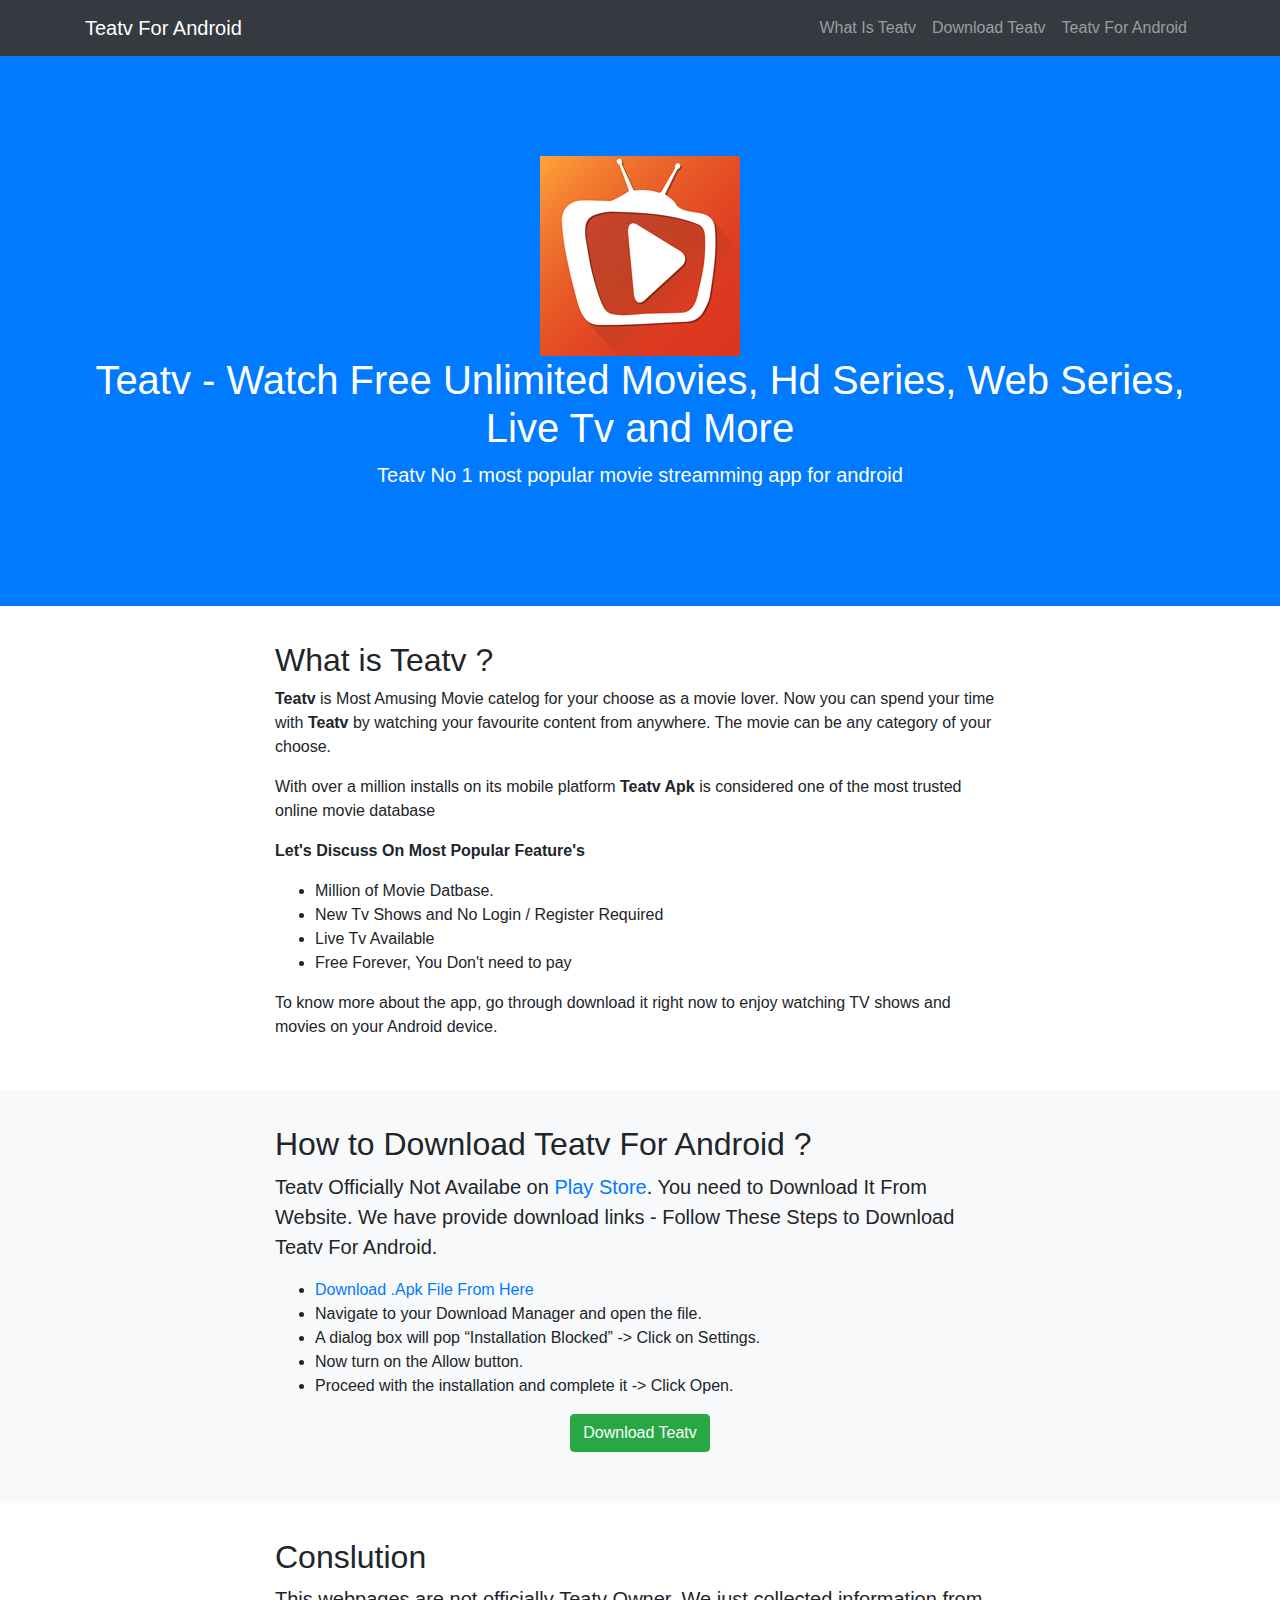
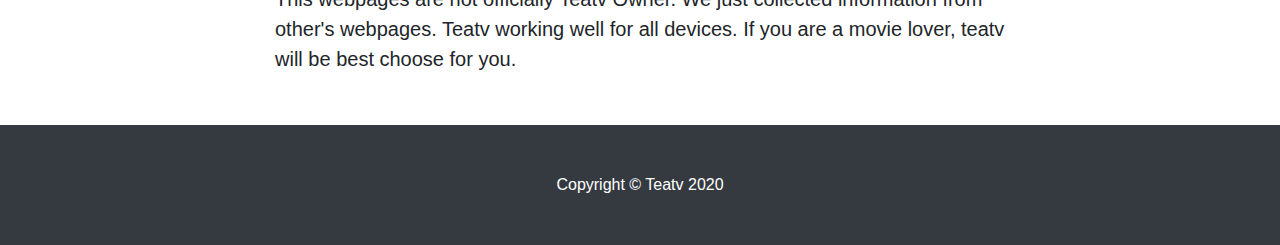
<file: index.html>
<!DOCTYPE html>
<html lang="en">

<head>

  <meta charset="utf-8">
  <meta name="viewport" content="width=device-width, initial-scale=1, shrink-to-fit=no">
  <meta name="description" content="">
  <meta name="author" content="">
  <link rel="apple-touch-icon" sizes="180x180" href="icon/apple-touch-icon.png">
  <link rel="icon" type="image/png" sizes="32x32" href="icon/favicon-32x32.png">
  <link rel="icon" type="image/png" sizes="16x16" href="icon/favicon-16x16.png">
  <link rel="manifest" href="icon/site.webmanifest">
  <meta name="msapplication-TileColor" content="#da532c">
  <meta name="theme-color" content="#ffffff">
  <script type="application/ld+json">
    {"@context": "https://schema.org/","@type": "SoftwareApplication","name": "Teatv","identifier": "teatv","applicationCategory": "Movie Streamming","availableOnDevice": "Android",
      "downloadUrl": "https://showboxdownload.co","featureList": "movie streamming, free movies, hd series, live tv","fileSize": "17 MB","operatingSystem": "Android","softwareRequirements": "Android 4.0+","softwareVersion": "5.36","keywords": "Teatv, Teatv Apk, Download Teatv","image": "https://showboxdownload.co/images/showbox-logo.png","thumbnailUrl": "https://showboxdownload.co/images/showbox-logo.png","description": "Download Showbox Latest Working Version 5.36 For Android, Pc, Smart Tv. Enjoy Free Hd Movies and Live Tv by Downloading Showbox","aggregateRating":{"@type":"AggregateRating","ratingCount":"5000","bestRating":"5","ratingValue":"4.9","worstRating":"1"},"publisher":{"@type":"Thing","name":"Showbox"},"offers":{"@type":"Offer","price":"0.0","priceCurrency":"USD","availability":"https://schema.org/InStock"}}
    </script>
    <title>Teatv - Watch Unlimited Movies, Tv Shows For Free</title>
    <!-- Bootstrap core CSS -->
    <link href="vendor/bootstrap/css/bootstrap.min.css" rel="stylesheet">

    <!-- Custom styles for this template -->
    <link href="css/scrolling-nav.css" rel="stylesheet">

</head>

<body id="page-top">

  <!-- Navigation -->
  <nav class="navbar navbar-expand-lg navbar-dark bg-dark fixed-top" id="mainNav">
    <div class="container">
      <a class="navbar-brand js-scroll-trigger" href="#page-top">Teatv For Android</a>
      <button class="navbar-toggler" type="button" data-toggle="collapse" data-target="#navbarResponsive" aria-controls="navbarResponsive" aria-expanded="false" aria-label="Toggle navigation">
        <span class="navbar-toggler-icon"></span>
      </button>
      <div class="collapse navbar-collapse" id="navbarResponsive">
        <ul class="navbar-nav ml-auto">
          <li class="nav-item">
            <a class="nav-link js-scroll-trigger" href="#about">What Is Teatv</a>
          </li>
          <li class="nav-item">
            <a class="nav-link js-scroll-trigger" href="#download">Download Teatv</a>
          </li>
          <li class="nav-item">
            <a class="nav-link js-scroll-trigger" href="#conslution">Teatv For Android</a>
          </li>
        </ul>
      </div>
    </div>
  </nav>

  <header class="bg-primary text-white">
    <div class="container text-center">
      <img src="images/Teatv.png" alt="Teatv Logo" srcset="">
      <h1>Teatv - Watch Free Unlimited Movies, Hd Series, Web Series, Live Tv and More</h1>
      <p class="lead">Teatv No 1 most popular movie streamming app for android</p>
    </div>
  </header>

  <section id="about">
    <div class="container">
      <div class="row">
        <div class="col-lg-8 mx-auto">
          <h2>What is Teatv ?</h2>
          <p><b>Teatv </b> is Most Amusing Movie catelog for your choose as a movie lover. Now you can spend your time with <b>Teatv</b> by watching your favourite content from anywhere. The movie can be any category of your choose.</p>
          <p>With over a million installs on its mobile platform <b>Teatv Apk</b> is considered one of the most trusted online movie database</p>
          <p><b>Let's Discuss On Most Popular Feature's</b></p>
          <ul>
            <li>Million of Movie Datbase.</li>
            <li>New Tv Shows and No Login / Register Required</li>
            <li>Live Tv Available</li>
            <li>Free Forever, You Don't need to pay</li>
          </ul>
          <p>To know more about the app, go through download it right now to enjoy watching TV shows and movies on your Android device.</p>
        </div>
      </div>
    </div>
  </section>

  <section id="download" class="bg-light">
    <div class="container">
      <div class="row">
        <div class="col-lg-8 mx-auto">
          <h2>How to Download Teatv For Android ?</h2>
          <p class="lead">Teatv Officially Not Availabe on <a href="https://play.google.com">Play Store</a>. You need to Download It From Website. We have provide download links - Follow These Steps to <b>Download Teatv</b> For Android.</p>
          <ul>
            <li><a href="https://teatvapkdownload.com/apk">Download .Apk File From Here</a></li>
            <li>Navigate to your Download Manager and open the file.</li>
            <li>A dialog box will pop “Installation Blocked” -> Click on Settings.</li>
            <li>Now turn on the Allow button.</li>
            <li>Proceed with the installation and complete it -> Click Open.</li>
          </ul>
          <p class="text-center"><a href="https://teatvapkdownload.com/apk" class="btn btn-success">Download Teatv</a></p>
        </div>
      </div>
    </div>
  </section>

  <section id="contact">
    <div class="container">
      <div class="row">
        <div class="col-lg-8 mx-auto">
          <h2>Conslution</h2>
          <p class="lead">This webpages are not officially <b>Teatv</b> Owner. We just collected information from other's webpages. Teatv working well for all devices. If you are a movie lover, teatv will be best choose for you.</p>
        </div>
      </div>
    </div>
  </section>

  <!-- Footer -->
  <footer class="py-5 bg-dark">
    <div class="container">
      <p class="m-0 text-center text-white">Copyright &copy; Teatv 2020</p>
    </div>
    <!-- /.container -->
  </footer>

  <!-- Bootstrap core JavaScript -->
  <script src="vendor/jquery/jquery.min.js"></script>
  <script src="vendor/bootstrap/js/bootstrap.bundle.min.js"></script>

  <!-- Plugin JavaScript -->
  <script src="vendor/jquery-easing/jquery.easing.min.js"></script>

  <!-- Custom JavaScript for this theme -->
  <script src="js/scrolling-nav.js"></script>

</body>

</html>
</file>
<file: css/scrolling-nav.css>
/*!
 * Start Bootstrap - Scrolling Nav (https://startbootstrap.com/template/scrolling-nav)
 * Copyright 2013-2020 Start Bootstrap
 * Licensed under MIT (https://github.com/StartBootstrap/startbootstrap-scrolling-nav/blob/master/LICENSE)
 */
header {
  padding: 156px 0 100px;
}

section {
  padding: 35px 0;
}
</file>
